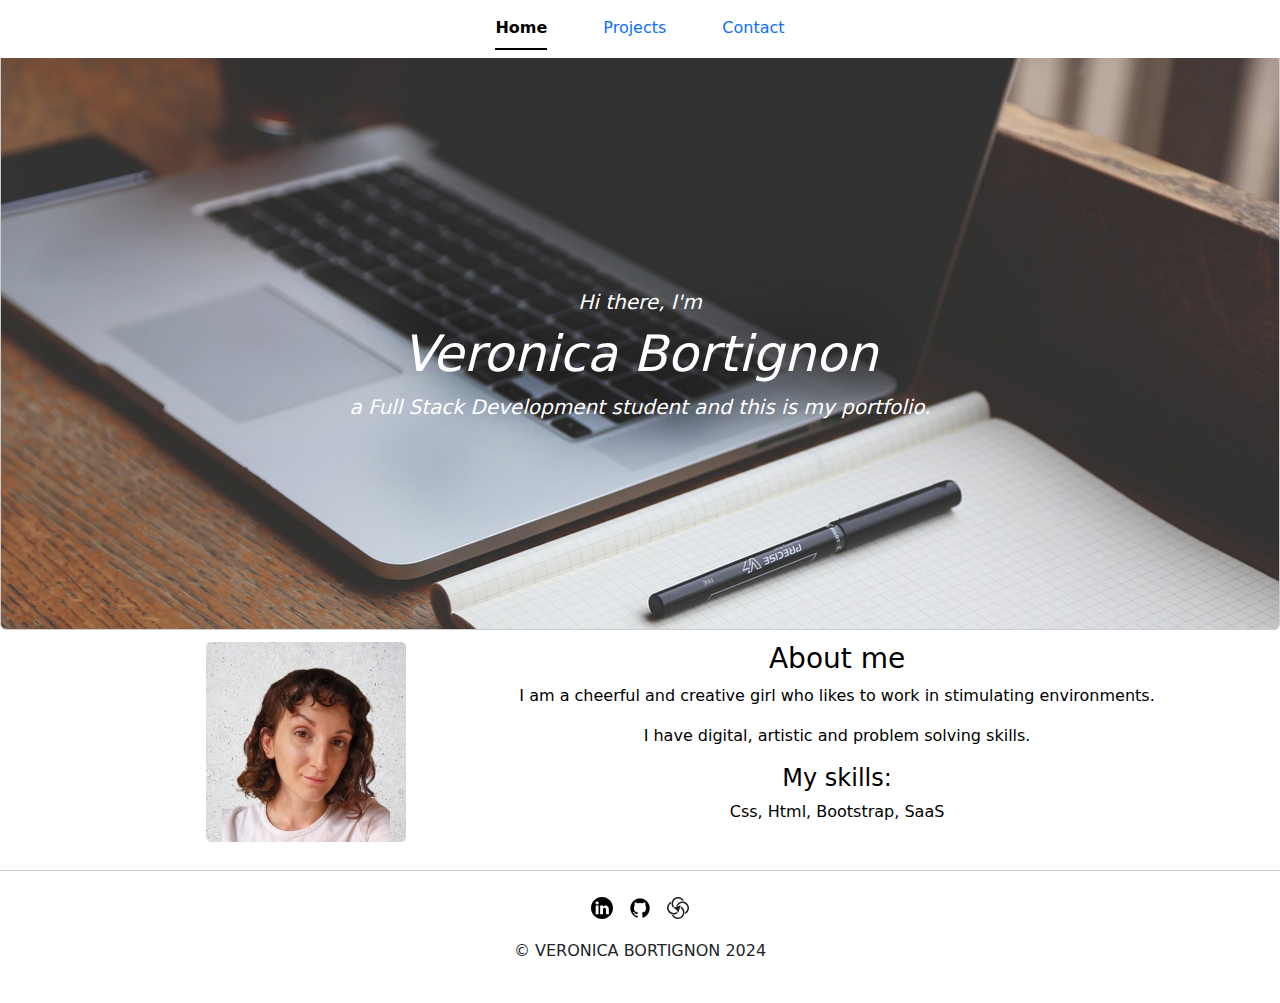
<file: index.html>
<!DOCTYPE html>
<html lang="en">
  <head>
    <meta charset="utf-8">
    <meta name="viewport" content="width=device-width, initial-scale=1">
    <meta property="og:site_name" content="Veronica'sPortfolio" />
    <meta property="og:type" content="portfolio" />
    <meta property="og:title" content="Veronica's Portfolio: discover my skills and my projects" />
    <meta property="og:image" content="" />
    <title>Veronica's Portfolio</title>
    <link rel="icon" type="image/pencilIcon" href="/images/pencil.png">
    <link rel="stylesheet" href="style.css">
    <link rel="stylesheet" href="mobile.css">
    <link href="https://cdn.jsdelivr.net/npm/bootstrap@5.3.3/dist/css/bootstrap.min.css" rel="stylesheet" integrity="sha384-QWTKZyjpPEjISv5WaRU9OFeRpok6YctnYmDr5pNlyT2bRjXh0JMhjY6hW+ALEwIH" crossorigin="anonymous">
  </head>
  <body> 
   <header>
     <ul class="nav nav-underline justify-content-center" style="background-color: white">
       <li class="nav-item">
         <a class="nav-link active" aria-current="page" href="index.html">Home</a>
       </li>
       <li class="nav-item">
         <a class="nav-link" href="projects.html">Projects</a>
       </li>
       <li class="nav-item">
         <a class="nav-link" href="contact.html">Contact</a>
       </li>
     </ul>
    </header>
    <div class="card text-bg-light">
     <img src="images/wallpaper.jpg" class="card-img" alt="wallpaper">
     <div class="card-img-overlay">
       <div class="containermy-5 text-center">
         <p class="lead"><em>Hi there, I'm <strong>Veronica Bortignon</strong>a Full Stack Development student and this is my portfolio.</em></p>
       </div>
     </div>
   </div>
    <div class="grid-container">
      <div class="grid-item item-1"></div>
      <div class="grid-item item-2">
       <img src="images/VeronicaBortignon.png" class="profileImg" alt="VeronicaBortignon">
      </div>
      <div class="grid-item item-3">
        <h3 class="aboutMe">About me </h3>
        <p class="lead1">I am a cheerful and creative girl who likes to work in stimulating environments.</p>
        <p class="lead1">I have digital, artistic and problem solving skills.</p>
        <h4 class="aboutMe">My skills:</h4>
        <p class="lead1"> Css, Html, Bootstrap, SaaS</p>
      </div>
      <div class="grid-item item-4"></div>
   </div>
   <hr>
    <footer>
      <div class="social">
       <a href="https://www.linkedin.com/in/veronica-bortignon-8b9b4b203/" target="_blank" rel="noreferrer noopener">
         <img src="images/linkedinIcon.svg" id="icon">
       </a>
       <a href="https://github.com/VeronicaBorti" target="_blank" rel="noreferrer noopener">
         <img src="images/githubIcon.png" id="icon">
       </a>
       <a href="https://talent.start2impact.it/profile/veronica-bortignon-437f0021-c809-48c7-bb64-04baa03563ab" target="_blank" rel="noreferrer noopener">
          <img src="images/iconStart2impact.svg" id="icon">
       </a>
      </div>
      <div class="copyright"
         <p> © VERONICA BORTIGNON 2024</p>
      </div>
   </footer>
  </body>
</html>
</file>
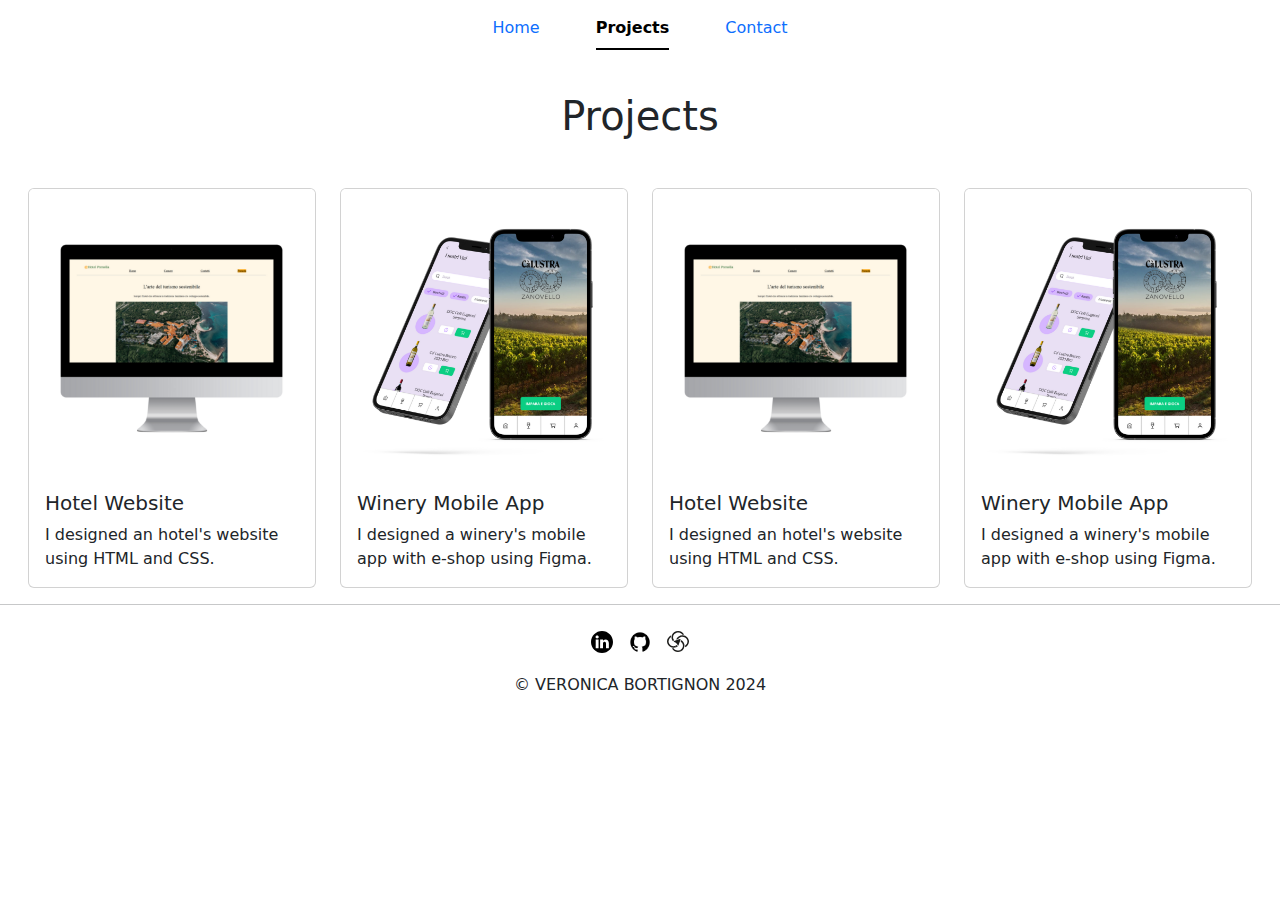
<file: projects.html>
<!DOCTYPE html>
<html lang="en">
  <head>
    <meta charset="utf-8">
    <meta name="viewport" content="width=device-width, initial-scale=1">
    <title>Veronica's Portfolio</title>
    <link rel="stylesheet" href="style.css">
    <link href="https://cdn.jsdelivr.net/npm/bootstrap@5.3.3/dist/css/bootstrap.min.css" rel="stylesheet" integrity="sha384-QWTKZyjpPEjISv5WaRU9OFeRpok6YctnYmDr5pNlyT2bRjXh0JMhjY6hW+ALEwIH" crossorigin="anonymous">
  <body> 
    <header>
      <ul class="nav nav-underline justify-content-center" style="background-color: white">
        <li class="nav-item">
         <a class="nav-link" href="index.html">Home</a>
       </li>
       <li class="nav-item">
         <a class="nav-link active" aria-current="page" href="projects.html">Projects</a>
       </li>
        <li class="nav-item">
          <a class="nav-link" href="contact.html">Contact</a>
        </li>
      </ul>
   </header>
   <br>
   <div class="container my-5 text-center">
      <h1>Projects</h1>
      <p class="lead3"></p>
   </div>
   <div class="projectsContainer">
       <div class="row">
          <div class="col-sm">
           <div class="card" style="width: 18rem;">
             <img src="images/hotelWebsite.png" class="card-img-top" alt="Hotel Website">
             <div class="card-body">
               <h5 class="card-title">Hotel Website</h5>
               <p class="card-text">I designed an hotel's website using HTML and CSS.</p>
             </div>
           </div>
          </div>
          <div class="col-sm">
           <div class="card" style="width: 18rem;">
             <img src="images/WineryApp.png" class="card-img-top" alt="Winery App">
             <div class="card-body">
               <h5 class="card-title">Winery Mobile App</h5>
               <p class="card-text">I designed a winery's mobile app with e-shop using Figma.</p>
             </div>
          </div>
          </div>
         <div class="col-sm">
          <div class="card" style="width: 18rem;">
            <img src="images/hotelWebsite.png" class="card-img-top" alt="Hotel Website">
            <div class="card-body">
              <h5 class="card-title">Hotel Website</h5>
              <p class="card-text">I designed an hotel's website using HTML and CSS.</p>
            </div>
          </div>
          </div>
          <div class="col-sm">
           <div class="card" style="width: 18rem;">
            <img src="images/WineryApp.png" class="card-img-top" alt="Winery App">
            <div class="card-body">
              <h5 class="card-title">Winery Mobile App</h5>
              <p class="card-text">I designed a winery's mobile app with e-shop using Figma.</p>
            </div>
          </div>
          </div>
      </div>
   </div>
    <hr>
    <footer>
      <div class="social">
       <a href="https://www.linkedin.com/in/veronica-bortignon-8b9b4b203/" target="_blank" rel="noreferrer noopener">
         <img src="images/linkedinIcon.svg" id="icon">
       </a>
       <a href="https://github.com/VeronicaBorti" target="_blank" rel="noreferrer noopener">
         <img src="images/githubIcon.png" id="icon">
       </a>
       <a href="https://talent.start2impact.it/profile/veronica-bortignon-437f0021-c809-48c7-bb64-04baa03563ab" target="_blank" rel="noreferrer noopener">
          <img src="images/iconStart2impact.svg" id="icon">
       </a>
      </div>
      <div class="copyright"
         <p> © VERONICA BORTIGNON 2024</p>
      </div>
   </footer>  
    <script src="https://cdn.jsdelivr.net/npm/bootstrap@5.3.3/dist/js/bootstrap.bundle.min.js" integrity="sha384-YvpcrYf0tY3lHB60NNkmXc5s9fDVZLESaAA55NDzOxhy9GkcIdslK1eN7N6jIeHz" crossorigin="anonymous"></script>
    <script src="https://cdn.jsdelivr.net/npm/@popperjs/core@2.11.8/dist/umd/popper.min.js" integrity="sha384-I7E8VVD/ismYTF4hNIPjVp/Zjvgyol6VFvRkX/vR+Vc4jQkC+hVqc2pM8ODewa9r" crossorigin="anonymous"></script>
   <script src="https://cdn.jsdelivr.net/npm/bootstrap@5.3.3/dist/js/bootstrap.min.js" integrity="sha384-0pUGZvbkm6XF6gxjEnlmuGrJXVbNuzT9qBBavbLwCsOGabYfZo0T0to5eqruptLy" crossorigin="anonymous"></script>
  </body>
</html>
</file>
<file: style.css>
*{
  margin: 0;
  padding: 0;
  box-sizing: border-box;
}
header{
  display: flex;
  justify-content: center;
  align-items: center;
  margin-bottom: 20px;
  color: black;
}
img{
  width: 100%;
}
.lead{
  margin-top: 250px;
  color: white;
  font-size: 25px;
}
h1{
  margin-top: 200px;
  color: white;
}
.lead1{
  color: black;
  display: flex;
  justify-content: center;
}
strong{
  display: block;
  font-size: 50px;
}
.nav {
position: fixed;
top: 0;
z-index: 999;
width: 100%;
}
.nav-item{
  padding: 8px 20px;
}
#icon{
  width: 22px;
}
#icon2{
  width: 22px;
}
footer{
  margin: 0 0 40px 0;
}
.social{
  display: flex;
  justify-content: center;
  align-items: center;
  column-gap: 16px;
  margin-top: 24px;
}
.copyright{
  display: flex;
  justify-content: center;
  align-items: center;
  margin-top: 20px;
}
.profileImg{
  display:flex;
  justify-content: center;
  align-items: center;
  margin-left: 110px;
  width: 200px;
  border-radius: 5px;
}
.aboutMe{
  display: flex;
  justify-content: center;
  color: black;
}
.projectsContainer{
  display: flex;
  justify-content: center;
  align-items: center;
}
.grid-container{
  display:grid;
  width: auto;
  grid-template-columns: 1 fr 2 fr 1 fr 2 fr;
  grid-gap: 2px;
  grid-template-areas: "item1 item2 item3 item4";
}
.grid-item{
  color: #FFFFFF;
  padding: 10px;
  margin: 2px;
}
.item-1{
  grid-area: item1;
  
}
.item-2{
  grid-area: item2;
  width: auto;
}
.item-3{
  grid-area: item3;
  
}
.item-4{
  grid-area: item4;
  
}
</file>
<file: mobile.css>
@media screen and (max-width:768px) {
    .nav {
        position: fixed;
        top: 0;
        z-index: 999;
        width: 100%;
 }
 .img{
 display: block;
 }
 .lead{
    color: whitesmoke;
    display: inline;
  }
  em{
    display: block;
    font-size: 12px;
    margin-top: 50px;
  }
  strong{
    display: block;
    font-size: 30px;
  }
  .lead1{
    margin: 0 50px 0 50px;
  }
  .grid-container{
    display:grid;
    width: 100%;
    grid-template-columns: 1 fr 2 fr 1 fr 2 fr;
    grid-gap: 2px;
    grid-template-areas:
    "item1"
    "item2" 
    "item3"
    "item4";
  }
  .profileImg{
    display:flex;
    justify-content: center;
    align-items: center;
    margin-right: 60px;
    padding-right: 30px;
    width: 200px;
    border-radius: 5px;
  }
  .item-1{
    display: flex;
    justify-content: center;
    grid-area: item1;
    
  }
  .item-2{
    display: flex;
    justify-content: center;
    grid-area: item2;
  
  }
  .item-3{
    display: block;
    justify-content:center;
    grid-area: item3;
    
  }
  .item-4{
    display: flex;
    justify-content: center;
    grid-area: item4;
    
  }
 .projectsContainer{
  display:flex;
  justify-content: center;
  align-items: center;
 }
}
</file>
